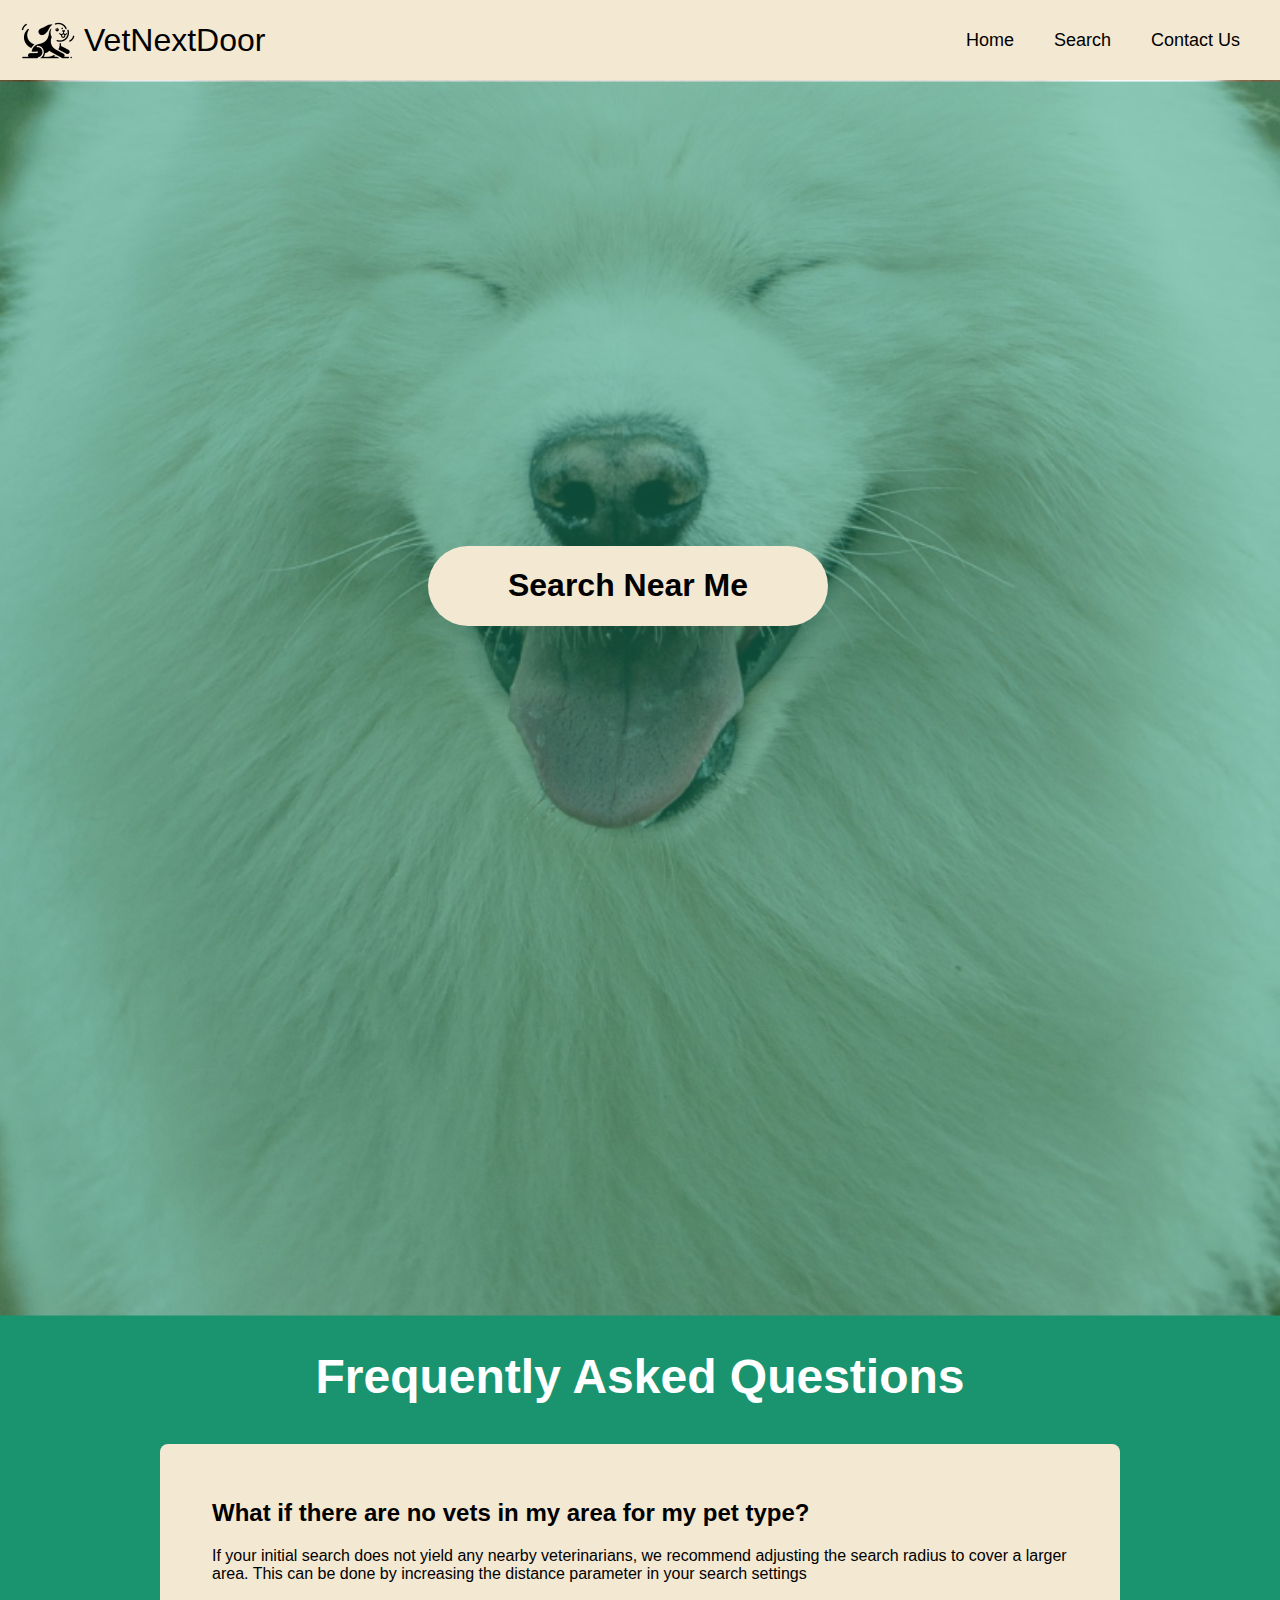
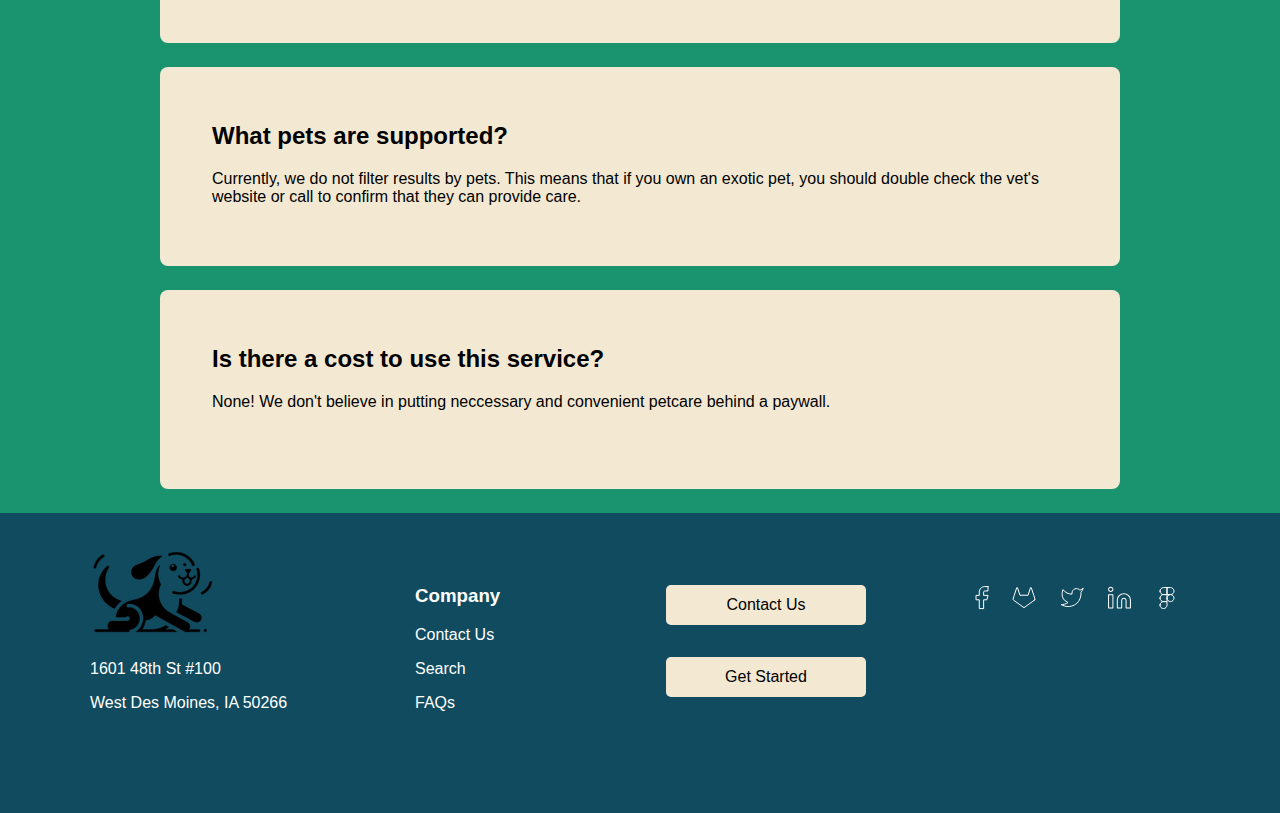
<file: midterm/index.html>
<!DOCTYPE html>
<html lang="en">
<head>
    <meta charset="UTF-8">
    <meta name="viewport" content="width=device-width, initial-scale=1.0">
    <title>VetNextDoor</title>
    <link rel="stylesheet" href="styles.css">
</head>
<body>
    <header>
        <div class="navbar">
            <img src="assets/VNDlogo2.png">
            <h1 style="font-weight: 500; padding-left: 8px; color: black;">VetNextDoor</h1>
            <div class="navbar-pages">
                <a href="index.html">Home</a>
                <a href="search.html">Search</a>
                <a href="contact.html">Contact Us</a>
            </div>
        </div>
    </header>
    <main>
        <section class="search">
            <button><div><p><a href="search.html">Search Near Me</a></p></div></button>
        </section>
        <section class="FAQ">
            <h1 style="text-align: center; font-size: 48px; margin-bottom: 40px; color: white; ">Frequently Asked Questions</h1>
            <div>
                <h2>What if there are no vets in my area for my pet type?</h2>
                <p>If your initial search does not yield any nearby veterinarians, we recommend adjusting the search radius to cover a larger area. This can be done by increasing the distance parameter in your search settings</p>
            </div>
            <div>
                <h2>What pets are supported?</h2>
                <p>Currently, we do not filter results by pets. This means that if you own an exotic pet, you should double check the vet's website or call to confirm that they can provide care.</p>
            </div>
            <div>
                <h2>Is there a cost to use this service?</h2>
                <p>None! We don't believe in putting neccessary and convenient petcare behind a paywall.</p>
            </div>
        </section>
    </main>
    <footer>
        <div style="margin: 32px 0px 0px 90px;">
            <img src="assets/vndLogo.png">
            <p>1601 48th St #100</p>
            <p>West Des Moines, IA 50266</p>
        </div>
        <div style="margin-left: 90px;">
            <h3 style="margin-top: 72px;">Company</h3>
            <p>Contact Us</p>
            <p>Search</p>
            <p>FAQs</p>
        </div>
        <div style="display: block;">
            <button onclick="window.location.href='contact.html'" style="margin-top: 72px;">Contact Us</button>
            <button onclick="window.location.href='search.html'">Get Started</button>
        </div>
        <div>
            <img src="assets/footersm.svg" style="margin-top: 72px;">
        </div>
    </footer>
</body>
</html>
</file>
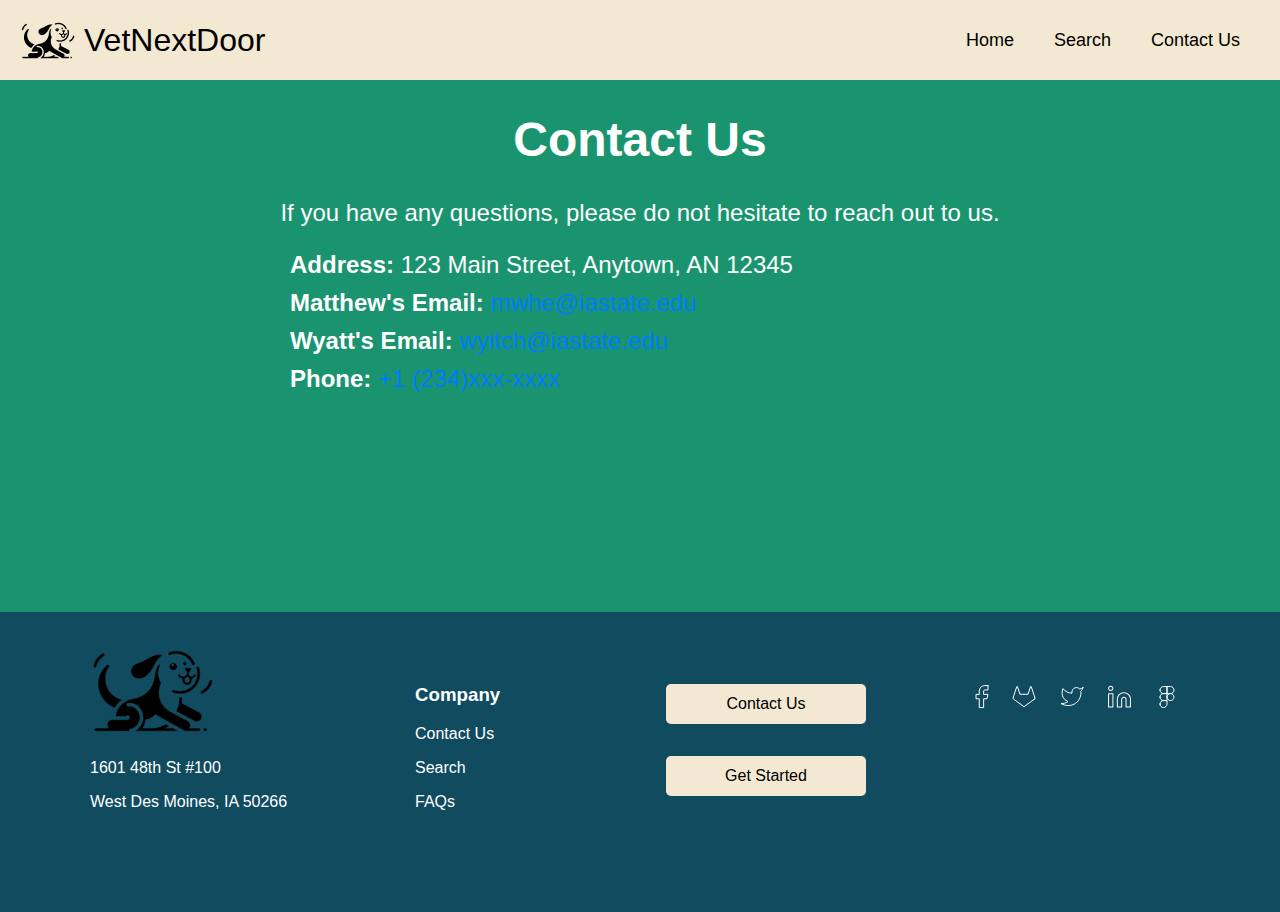
<file: midterm/contact.html>
<!DOCTYPE html>
<html lang="en">
<head>
    <meta charset="UTF-8">
    <meta name="viewport" content="width=device-width, initial-scale=1.0">
    <title>VetNextDoor</title>
    <link rel="stylesheet" href="styles.css">
</head>
<body>
    <header>
        <div class="navbar">
            <img src="assets/VNDlogo2.png">
            <h1 style="font-weight: 500; padding-left: 8px; color: black;">VetNextDoor</h1>
            <div class="navbar-pages">
                <a href="index.html">Home</a>
                <a href="search.html">Search</a>
                <a href="contact.html">Contact Us</a>
            </div>
        </div>
    </header>
    <main>
        <section class="contact">
            <h1>Contact Us</h1>
            <p style="text-align: center;">If you have any questions, please do not hesitate to reach out to us.</p>
            <div class="contact-info">
                <div><strong>Address:</strong> 123 Main Street, Anytown, AN 12345</div>
                <div><strong>Matthew's Email:</strong> <a href="mailto:mwhe@iastate.edu">mwhe@iastate.edu</a></div>
                <div><strong>Wyatt's Email:</strong> <a href="mailto:wyitch@iastate.edu">wyitch@iastate.edu</a></div>
                <div><strong>Phone:</strong> <a href="tel:+1234567890">+1 (234)xxx-xxxx</a></div>
            </div>
        </section>
    </main>
    <footer>
        <div style="margin: 32px 0px 0px 90px;">
            <img src="assets/vndLogo.png">
            <p>1601 48th St #100</p>
            <p>West Des Moines, IA 50266</p>
        </div>
        <div style="margin-left: 90px;">
            <h3 style="margin-top: 72px;">Company</h3>
            <p>Contact Us</p>
            <p>Search</p>
            <p>FAQs</p>
        </div>
        <div style="display: block;">
            <button onclick="window.location.href='contact.html'" style="margin-top: 72px;">Contact Us</button>
            <button onclick="window.location.href='search.html'">Get Started</button>
        </div>
        <div>
            <img src="assets/footersm.svg" style="margin-top: 72px;">
        </div>
    </footer>
</body>
</html>
</file>
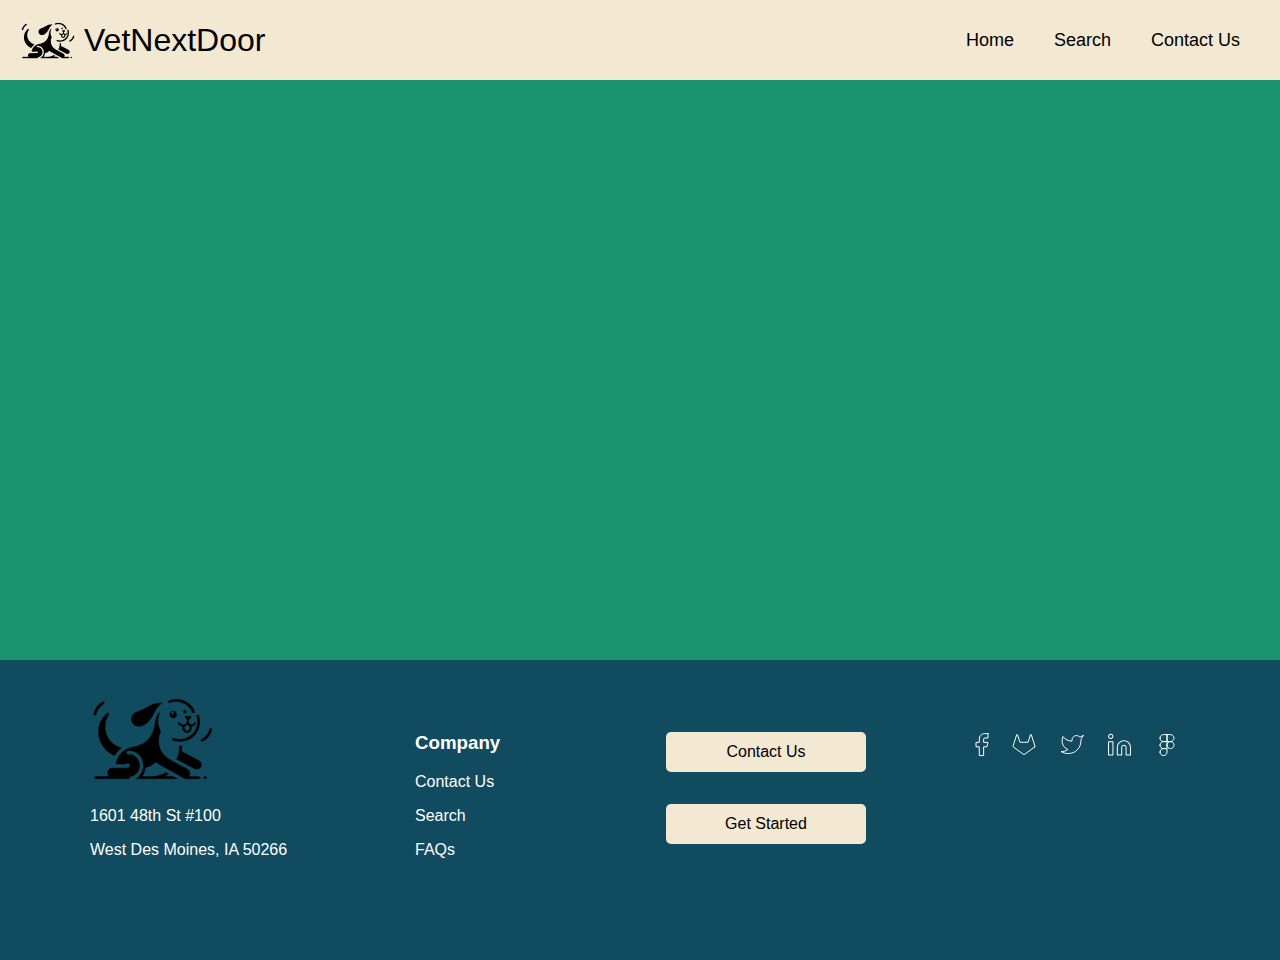
<file: midterm/search.html>
<!DOCTYPE html>
<html lang="en">
<head>
    <meta charset="UTF-8">
    <meta name="viewport" content="width=device-width, initial-scale=1.0">
    <title>VetNextDoor</title>
    <link rel="stylesheet" href="styles.css">
</head>
<body>
    <header>
        <div class="navbar">
            <img src="assets/VNDlogo2.png">
            <h1 style="font-weight: 500; padding-left: 8px; color: black;">VetNextDoor</h1>
            <div class="navbar-pages">
                <a href="index.html">Home</a>
                <a href="search.html">Search</a>
                <a href="contact.html">Contact Us</a>
            </div>
        </div>
    </header>
    <main>
        <section class="map">
            <iframe width="90%" height="500px" style="border:0" loading="lazy" allowfullscreen src="https://www.google.com/maps/embed/v1/search?q=Vets%20Near%20Me&key=AIzaSyCk0WYWF0fhH6rTHF4EYZ5yFXw6iASVFm8"></iframe>
        </section>
    </main>
    <footer>
        <div style="margin: 32px 0px 0px 90px;">
            <img src="assets/vndLogo.png">
            <p>1601 48th St #100</p>
            <p>West Des Moines, IA 50266</p>
        </div>
        <div style="margin-left: 90px;">
            <h3 style="margin-top: 72px;">Company</h3>
            <p>Contact Us</p>
            <p>Search</p>
            <p>FAQs</p>
        </div>
        <div style="display: block;">
            <button onclick="window.location.href='contact.html'" style="margin-top: 72px;">Contact Us</button>
            <button onclick="window.location.href='search.html'">Get Started</button>
        </div>
        <div>
            <img src="assets/footersm.svg" style="margin-top: 72px;">
        </div>
    </footer>
</body>
</html>
</file>
<file: midterm/styles.css>
body {
    font-family: Arial, sans-serif;
    margin: 0;
    padding: 0;
    box-sizing: border-box;
    background-color: #1a946f;
}
header {
    background-color: #f3e8d2;
    color: black;
    padding: 20px;
    text-align: center;
}
.navbar {
    display: flex;
    align-items: center;
    max-height: 40px;
}
.navbar-pages {
    display: flex;
    width:100%;
    justify-content: flex-end;
}

.navbar a{
    text-decoration: none;
    color: black;
    font-size: 18px;
    font-weight: 500;
    padding: 20px;
}

.navbar a:hover {
    background-color: #c7beab;
    color: black; /* Change hover color if needed */
    text-decoration: none; /* Ensures underline doesn't reappear on hover */
}

main {
    padding: 0px;
}

.search {
    width: 100%; /* Adjust the width as needed */
    height: 787px; /* Set a height for the section */
    background-image: url('assets/HomeDog.png'); /* Path to your image */
    background-size: cover; /* Cover the entire area of the div */
    background-position: center; /* Center the background image */
    padding: 0px;
    display: flex;
    justify-content: center;
    padding-top: 450px;
  }

.search button {
    background-color:#f3e8d2;
    height: 80px;
    width:400px;
    margin-right: 40px;
    border-radius: 40px;

    .search button:hover {
        background-color: #c7beab;
    }
}

.search button p {
    margin-top: 20px;
    font-size: 32px;
    font-weight: 600;
}

.search button a {
    color: black;
    text-decoration: none;
}

.map {
    background-color: #1a946f;
    display: flex;
    justify-content: center;
    padding: 40px
}

.FAQ div {
    margin: 24px 12.5%;
    padding-top: 35px;
    padding-left: 52px;
    padding-right: 52px;
    height:164px;
    border-radius: 8px;
    background-color: #f3e8d2;
}
  
footer {
    background-color: #114b5f;
    color: white;
    text-align: left;
    gap: 20px;
    bottom: 0;
    width: 100%;
    height: 300px;
    display: grid;
    grid-template-columns: repeat(4, 1fr);
}

button {
    background-color: #f3e8d2; /* Bootstrap primary color */
    color: black;
    width: 200px;
    height: 40px;
    margin: 16px;
    border: none;
    border-radius: 5px;
    cursor: pointer;
    font-size: 16px;
    text-align: center;
    transition: background-color 0.3s, transform 0.2s;
    text-decoration: none; /* For <a> tags styled as buttons */
    display: inline-block; /* For <a> tags to be properly padded */
  }
  
  button:hover {
    background-color: #c7beab; /* Darker shade on hover */
  }
  
  button:active {
    transform: scale(0.98); /* Slightly shrink when clicked */
  }
  
  button:focus {
    outline: none; /* Remove outline on focus for aesthetic purposes */
    box-shadow: 0 0 0 2px rgba(0, 123, 255, 0.5); /* Add a focus ring */
  }

.contact {
    color:white;
    font-size: 24px;
    height: 500px
}
h1 {
    color: white;
    text-align: center;
    font-size: 32;
}
.contact-info {
    margin: auto;
    width:700px
}
.contact-info div {
    margin-bottom: 10px;
}
.contact-info a {
    color: #007bff;
    text-decoration: none;
}
.contact-info a:hover {
    text-decoration: underline;
}
</file>
